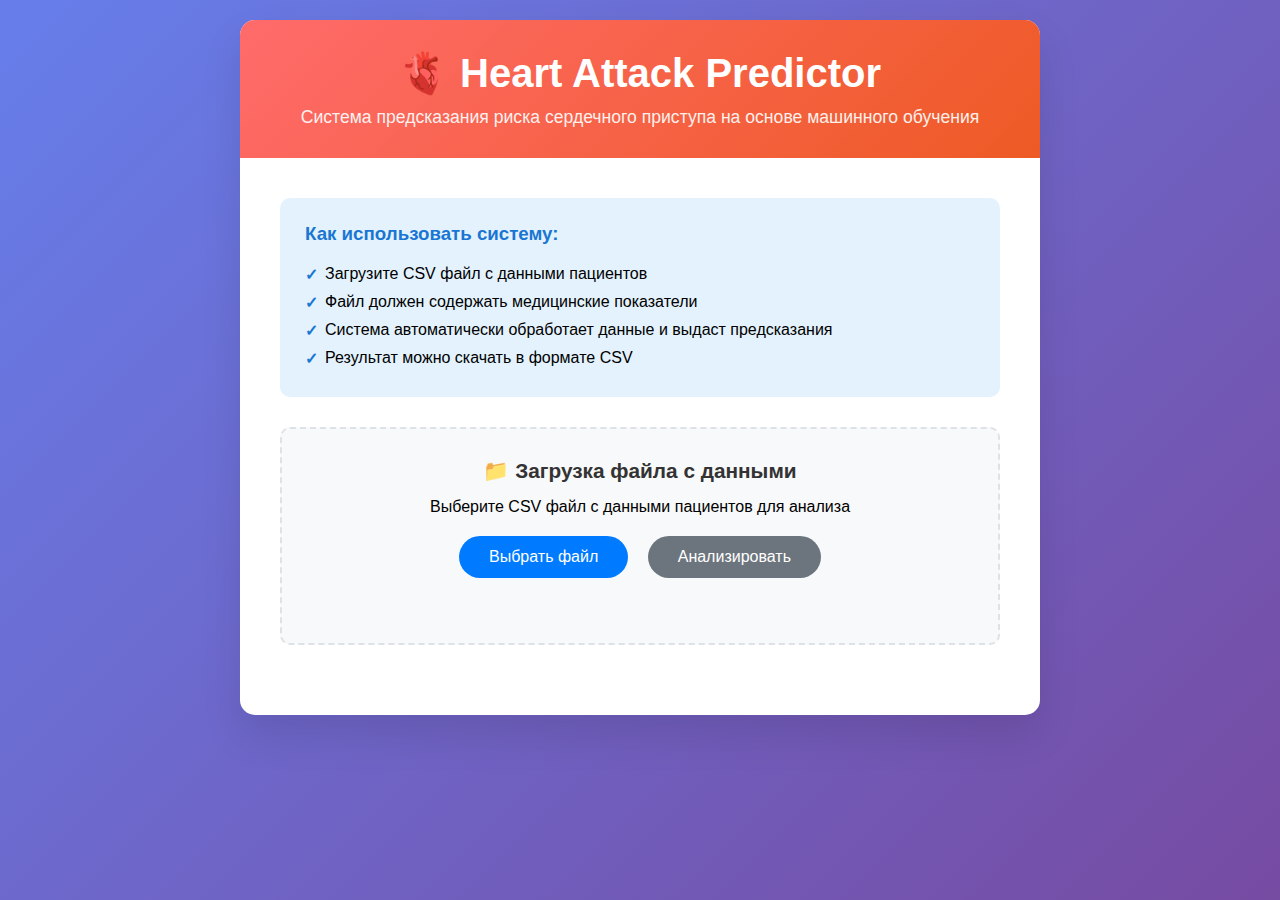
<file: Machine_Learning/heart_attack_api/templates/index.html>
<!DOCTYPE html>
<html lang="ru">
<head>
    <meta charset="UTF-8">
    <meta name="viewport" content="width=device-width, initial-scale=1.0">
    <title>Предсказание риска сердечного приступа</title>
    <style>
        * {
            margin: 0;
            padding: 0;
            box-sizing: border-box;
        }

        body {
            font-family: 'Segoe UI', Tahoma, Geneva, Verdana, sans-serif;
            background: linear-gradient(135deg, #667eea 0%, #764ba2 100%);
            min-height: 100vh;
            padding: 20px;
        }

        .container {
            max-width: 800px;
            margin: 0 auto;
            background: white;
            border-radius: 15px;
            box-shadow: 0 20px 40px rgba(0,0,0,0.1);
            overflow: hidden;
        }

        .header {
            background: linear-gradient(135deg, #ff6b6b, #ee5a24);
            color: white;
            padding: 30px;
            text-align: center;
        }

        .header h1 {
            font-size: 2.5em;
            margin-bottom: 10px;
        }

        .header p {
            font-size: 1.1em;
            opacity: 0.9;
        }

        .content {
            padding: 40px;
        }

        .upload-section {
            background: #f8f9fa;
            border-radius: 10px;
            padding: 30px;
            margin-bottom: 30px;
            border: 2px dashed #dee2e6;
            text-align: center;
            transition: all 0.3s ease;
        }

        .upload-section:hover {
            border-color: #007bff;
            background: #e3f2fd;
        }

        .upload-section h3 {
            color: #333;
            margin-bottom: 15px;
            font-size: 1.3em;
        }

        .file-input-wrapper {
            position: relative;
            display: inline-block;
            margin: 20px 0;
        }

        .file-input {
            display: none;
        }

        .file-input-label {
            background: #007bff;
            color: white;
            padding: 12px 30px;
            border-radius: 25px;
            cursor: pointer;
            transition: all 0.3s ease;
            display: inline-block;
            font-weight: 500;
        }

        .file-input-label:hover {
            background: #0056b3;
            transform: translateY(-2px);
        }

        .upload-btn {
            background: #28a745;
            color: white;
            border: none;
            padding: 12px 30px;
            border-radius: 25px;
            cursor: pointer;
            font-size: 16px;
            margin-left: 15px;
            transition: all 0.3s ease;
        }

        .upload-btn:hover {
            background: #218838;
            transform: translateY(-2px);
        }

        .upload-btn:disabled {
            background: #6c757d;
            cursor: not-allowed;
            transform: none;
        }

        .results {
            background: #f8f9fa;
            border-radius: 10px;
            padding: 30px;
            margin-top: 30px;
            display: none;
        }

        .results.show {
            display: block;
            animation: fadeIn 0.5s ease;
        }

        @keyframes fadeIn {
            from { opacity: 0; transform: translateY(20px); }
            to { opacity: 1; transform: translateY(0); }
        }

        .results h3 {
            color: #333;
            margin-bottom: 20px;
            font-size: 1.3em;
        }

        .prediction-item {
            background: white;
            border-radius: 8px;
            padding: 15px;
            margin-bottom: 10px;
            border-left: 4px solid #007bff;
            display: flex;
            justify-content: space-between;
            align-items: center;
        }

        .prediction-item.high-risk {
            border-left-color: #dc3545;
        }

        .prediction-item.low-risk {
            border-left-color: #28a745;
        }

        .risk-badge {
            padding: 5px 15px;
            border-radius: 20px;
            color: white;
            font-weight: 500;
            font-size: 0.9em;
        }

        .risk-badge.high {
            background: #dc3545;
        }

        .risk-badge.low {
            background: #28a745;
        }

        .loading {
            text-align: center;
            padding: 20px;
            display: none;
        }

        .loading.show {
            display: block;
        }

        .spinner {
            border: 4px solid #f3f3f3;
            border-top: 4px solid #007bff;
            border-radius: 50%;
            width: 40px;
            height: 40px;
            animation: spin 1s linear infinite;
            margin: 0 auto 15px;
        }

        @keyframes spin {
            0% { transform: rotate(0deg); }
            100% { transform: rotate(360deg); }
        }

        .error {
            background: #f8d7da;
            color: #721c24;
            border: 1px solid #f5c6cb;
            border-radius: 8px;
            padding: 15px;
            margin-top: 20px;
            display: none;
        }

        .error.show {
            display: block;
        }

        .info-section {
            background: #e3f2fd;
            border-radius: 10px;
            padding: 25px;
            margin-bottom: 30px;
        }

        .info-section h3 {
            color: #1976d2;
            margin-bottom: 15px;
        }

        .info-section ul {
            list-style-type: none;
            padding-left: 0;
        }

        .info-section li {
            padding: 5px 0;
            padding-left: 20px;
            position: relative;
        }

        .info-section li:before {
            content: "✓";
            position: absolute;
            left: 0;
            color: #1976d2;
            font-weight: bold;
        }

        .download-btn {
            background: #17a2b8;
            color: white;
            border: none;
            padding: 10px 25px;
            border-radius: 20px;
            cursor: pointer;
            margin-top: 15px;
            transition: all 0.3s ease;
        }

        .download-btn:hover {
            background: #138496;
            transform: translateY(-2px);
        }
    </style>
</head>
<body>
    <div class="container">
        <div class="header">
            <h1>🫀 Heart Attack Predictor</h1>
            <p>Система предсказания риска сердечного приступа на основе машинного обучения</p>
        </div>

        <div class="content">
            <div class="info-section">
                <h3>Как использовать систему:</h3>
                <ul>
                    <li>Загрузите CSV файл с данными пациентов</li>
                    <li>Файл должен содержать медицинские показатели</li>
                    <li>Система автоматически обработает данные и выдаст предсказания</li>
                    <li>Результат можно скачать в формате CSV</li>
                </ul>
            </div>

            <div class="upload-section">
                <h3>📁 Загрузка файла с данными</h3>
                <p>Выберите CSV файл с данными пациентов для анализа</p>
                
                <div class="file-input-wrapper">
                    <input type="file" id="csvFile" class="file-input" accept=".csv">
                    <label for="csvFile" class="file-input-label">Выбрать файл</label>
                    <button onclick="uploadFile()" class="upload-btn" id="uploadBtn" disabled>Анализировать</button>
                </div>
                
                <div id="fileName" style="margin-top: 15px; color: #666;"></div>
            </div>

            <div class="loading" id="loading">
                <div class="spinner"></div>
                <p>Обработка данных... Пожалуйста, подождите.</p>
            </div>

            <div class="error" id="error"></div>

            <div class="results" id="results">
                <h3>📊 Результаты анализа</h3>
                <div id="resultsContent"></div>
                <button onclick="downloadResults()" class="download-btn" id="downloadBtn">Скачать результаты</button>
            </div>
        </div>
    </div>

    <script>
        let currentResults = null;

        document.getElementById('csvFile').addEventListener('change', function(e) {
            const file = e.target.files[0];
            const uploadBtn = document.getElementById('uploadBtn');
            const fileName = document.getElementById('fileName');
            
            if (file) {
                fileName.textContent = `Выбран файл: ${file.name}`;
                uploadBtn.disabled = false;
            } else {
                fileName.textContent = '';
                uploadBtn.disabled = true;
            }
        });

        async function uploadFile() {
            const fileInput = document.getElementById('csvFile');
            const file = fileInput.files[0];
            
            if (!file) {
                showError('Пожалуйста, выберите файл');
                return;
            }

            const formData = new FormData();
            formData.append('file', file);

            showLoading(true);
            hideError();
            hideResults();

            try {
                const response = await fetch('/predict/csv', {
                    method: 'POST',
                    body: formData
                });

                const result = await response.json();

                if (response.ok) {
                    currentResults = result;
                    displayResults(result);
                } else {
                    showError(result.detail || 'Произошла ошибка при обработке файла');
                }
            } catch (error) {
                showError('Ошибка соединения с сервером: ' + error.message);
            } finally {
                showLoading(false);
            }
        }

        function displayResults(data) {
            const resultsContent = document.getElementById('resultsContent');
            const predictions = data.predictions;
            
            let html = `<p><strong>Всего предсказаний:</strong> ${data.total_predictions}</p>`;
            
            // Подсчет статистики
            const highRiskCount = Object.values(predictions).filter(p => p === 1).length;
            const lowRiskCount = Object.values(predictions).filter(p => p === 0).length;
            
            html += `
                <div style="display: flex; gap: 20px; margin: 20px 0;">
                    <div style="background: #d4edda; padding: 15px; border-radius: 8px; flex: 1; text-align: center;">
                        <strong>Низкий риск</strong><br>
                        <span style="font-size: 1.5em; color: #155724;">${lowRiskCount}</span>
                    </div>
                    <div style="background: #f8d7da; padding: 15px; border-radius: 8px; flex: 1; text-align: center;">
                        <strong>Высокий риск</strong><br>
                        <span style="font-size: 1.5em; color: #721c24;">${highRiskCount}</span>
                    </div>
                </div>
            `;

            // Показать первые 10 предсказаний
            html += '<h4>Примеры предсказаний:</h4>';
            const entries = Object.entries(predictions).slice(0, 10);
            
            entries.forEach(([id, prediction]) => {
                const riskClass = prediction === 1 ? 'high-risk' : 'low-risk';
                const riskText = prediction === 1 ? 'Высокий риск' : 'Низкий риск';
                const badgeClass = prediction === 1 ? 'high' : 'low';
                
                html += `
                    <div class="prediction-item ${riskClass}">
                        <span><strong>ID:</strong> ${id}</span>
                        <span class="risk-badge ${badgeClass}">${riskText}</span>
                    </div>
                `;
            });

            if (Object.keys(predictions).length > 10) {
                html += `<p style="text-align: center; margin-top: 15px; color: #666;">
                    ... и еще ${Object.keys(predictions).length - 10} предсказаний
                </p>`;
            }

            resultsContent.innerHTML = html;
            showResults();
        }

        function downloadResults() {
            if (!currentResults) return;

            const predictions = currentResults.predictions;
            let csvContent = "id,prediction\n";
            
            Object.entries(predictions).forEach(([id, prediction]) => {
                csvContent += `${id},${prediction}\n`;
            });

            const blob = new Blob([csvContent], { type: 'text/csv' });
            const url = window.URL.createObjectURL(blob);
            const a = document.createElement('a');
            a.href = url;
            a.download = 'heart_attack_predictions.csv';
            document.body.appendChild(a);
            a.click();
            document.body.removeChild(a);
            window.URL.revokeObjectURL(url);
        }

        function showLoading(show) {
            const loading = document.getElementById('loading');
            if (show) {
                loading.classList.add('show');
            } else {
                loading.classList.remove('show');
            }
        }

        function showError(message) {
            const error = document.getElementById('error');
            error.textContent = message;
            error.classList.add('show');
        }

        function hideError() {
            const error = document.getElementById('error');
            error.classList.remove('show');
        }

        function showResults() {
            const results = document.getElementById('results');
            results.classList.add('show');
        }

        function hideResults() {
            const results = document.getElementById('results');
            results.classList.remove('show');
        }
    </script>
</body>
</html>
</file>
